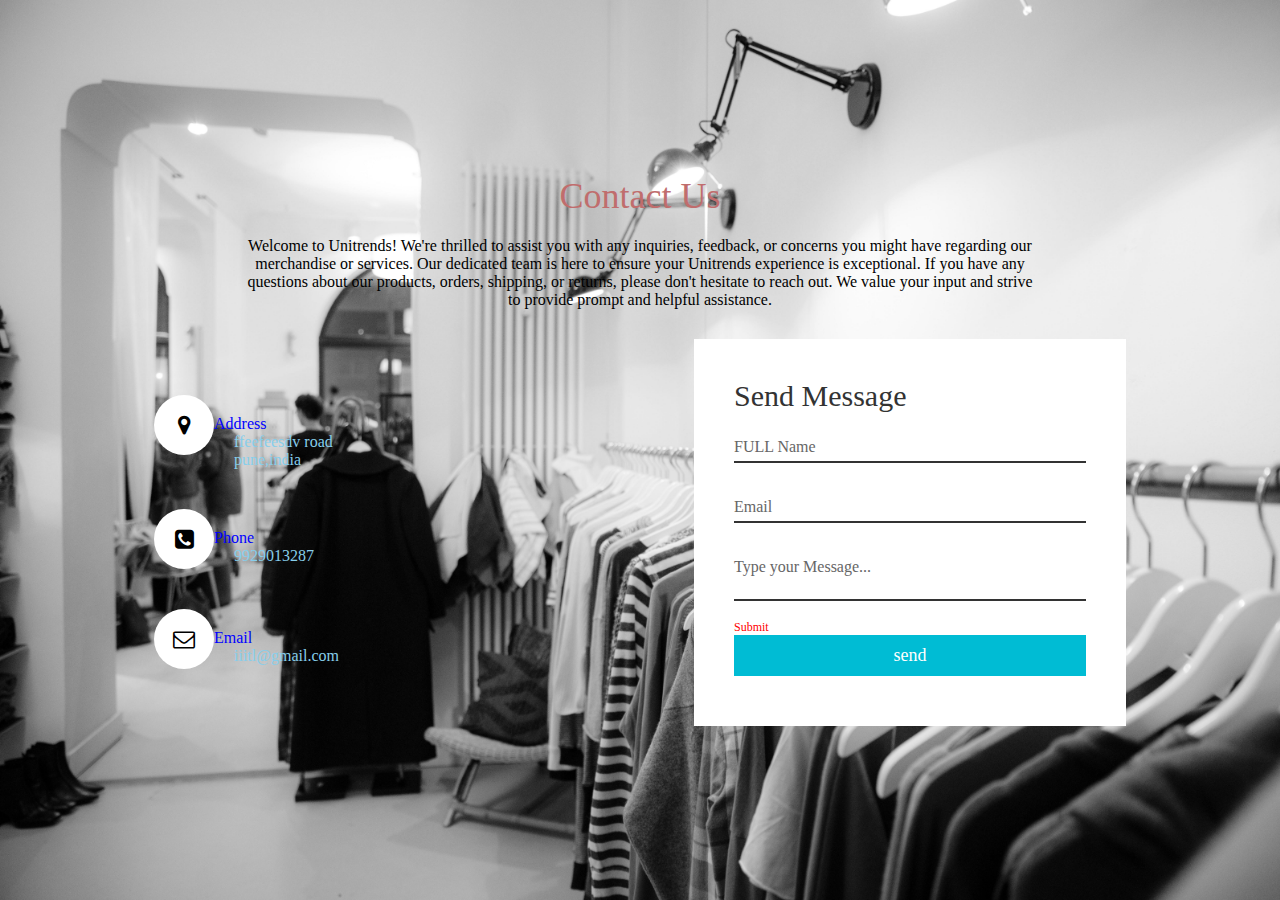
<file: ContactUs/new.html>
<!DOCTYPE html>
<html lang="en">
<head>
    <meta charset="UTF-8">
    <meta name="viewport" content="width=device-width, initial-scale=1.0">
    <link rel="stylesheet" href="styles.css">
    <link rel="stylesheet" href="https://cdnjs.cloudflare.com/ajax/libs/font-awesome/4.7.0/css/font-awesome.min.css">
    <link rel="stylesheet" href="https://stackpath.bootstrapcdn.com/bootstrap/5.0.0-alpha1/css/bootstrap.min.css"
     integrity="sha384-r4NyP46KrjDleawBgD5tp8Y7UzmLA05oM1iAEQ17CSuDqnUK2+k9luXQOfXJCJ4I" crossorigin="anonymous">
     <title>Responsive Contact Us Page</title>
</head>
<body>
    <section class="contact">
        <div class="content">
            <h2>Contact Us</h2>
          <p>Welcome to Unitrends! We're thrilled to assist you with any inquiries, feedback, or concerns you might have regarding our merchandise or services. Our dedicated team is here to ensure your Unitrends experience is exceptional.

            If you have any questions about our products, orders, shipping, or returns, please don't hesitate to reach out. We value your input and strive to provide prompt and helpful assistance.</p>
        </div>
        <div class="container">
            <div class="contactInfo">
                <div class="box">
                    <div class="icon"><i class="fa fa-map-marker" aria-hidden="true"></i></div>
                    <div class="text">
                        <h3>Address</h3>
                        <p>ffeefeesdv road<br>pune,india<br></p>
                    </div>
                </div>
                <div class="box">
                    <div class="icon"><i class="fa fa-phone-square" aria-hidden="true"></i></div>
                    <div class="text">
                        <h3>Phone</h3>
                        <p>9929013287</p>
                    </div>
                </div>
                <div class="box">
                    <div class="icon"><i class="fa fa-envelope-o" aria-hidden="true"></i></i></div>
                    <div class="text">
                        <h3>Email</h3>
                        <p>iiitl@gmail.com</p>
                    </div>
                </div>

            </div>
            <div class="contactForm">
               <form>
                <h2>Send Message</h2>
                <div class="inputBox">
                    <input type="text"required="required">
                    <span>FULL Name</span>
                    </div>
                    <div class="inputBox">
                        <input type="email"required="required">
                        <span>Email</span>
                        </div>
                        <div class="inputBox">
                           <textarea name=""id=""required="required"></textarea>
                            <span>Type your Message...</span>
                            </div>
                            <div class="inputBox">
                                <input type="submit"value="send">
                                <span>Submit</span>
                                </div>
                            
               </form> 
            </div>
        </div>
    </section>
    
</body>
</html>
</file>
<file: ContactUs/styles.css>
* {
    margin: 0;
    padding: 0;
    font-family: 'Lexend Peta', 'sans-serif';
    box-sizing: border-box;
}

.contact {
    position: relative;
    min-height: 100vh;
    padding: 50px 100px;
    display: flex;
    justify-content: center;
    align-items: center;
    flex-direction: column;
    background: url('pexels-photo-1884583.jpeg');
    background-size: cover;
}

.contact .content {
    max-width: 800px;
    text-align: center;
}

.contact .content h2 {
    font-size: 36px;
    font-weight: 500;
    color: #c06d6d;
    margin-bottom: 20px;
}

.contact .content p {
    font-weight: 300;
    color: black;
}

.container {
    width: 100%;
    display: flex;
    justify-content: center;
    align-items: center;
    margin-top: 30px;
}

.container .contactInfo {
    width: 50%;
    display: flex;
    flex-direction: column;
}

.container .contactInfo .box {
    position: relative;
    padding: 20px 0;
    display: flex;
}

.container .contactInfo .box .icon {
    min-width: 60px;
    height: 60px;
    background: #fff;
    display: flex;
    justify-content: center;
    align-items: center;
    border-radius: 50%;
    font-size: 22px;
}

.container .contactInfo .box .text h3 {
    display: flex;
    margin-top: 20px;
    font-size: 16px;
    color: blue;
    font-weight: 500;
}

.container .contactInfo .box .text p {
    display: flex;
    margin-left: 20px;
    font-size: 16px;
    color: skyblue;
    font-weight: 300;
}

.contactForm {
    width: 40%;
    padding: 40px;
    background: #fff;
}

.contactForm h2 {
    font-size: 30px;
    font-weight: 500;
    color: #333;
}

.contactForm .inputBox {
    position: relative;
    width: 100%;
    margin-top: 10px;
}

.contactForm .inputBox input,
.contactForm .inputBox textarea {
    width: 100%;
    padding: 5px 0px;
    font-size: 16px;
    margin: 10px 0;
    border: none;
    border-bottom: 2px solid #333;
    outline: none;
    resize: none;
}

.contactForm .inputBox span {
    position: absolute;
    left: 0;
    padding: 5px 0;
    font-size: 16px;
    margin: 10px 0;
    pointer-events: none;
    transition: 0.5s;
    color: #666;
}

.contactForm .inputBox input:focus ~ span,
.contactForm .inputBox input:valid ~ span,
.contactForm .inputBox textarea:focus ~ span,
.contactForm .inputBox textarea:valid ~ span {
    color: #ff0000;
    font-size: 12px;
    transform: translateY(-20px);
}

.contactForm .inputBox input[type=submit] {
    width: 100%;
    background: #00bcd4;
    color: #fff;
    border: none;
    cursor: pointer;
    padding: 10px;
    font-size: 18px;
}
</file>
